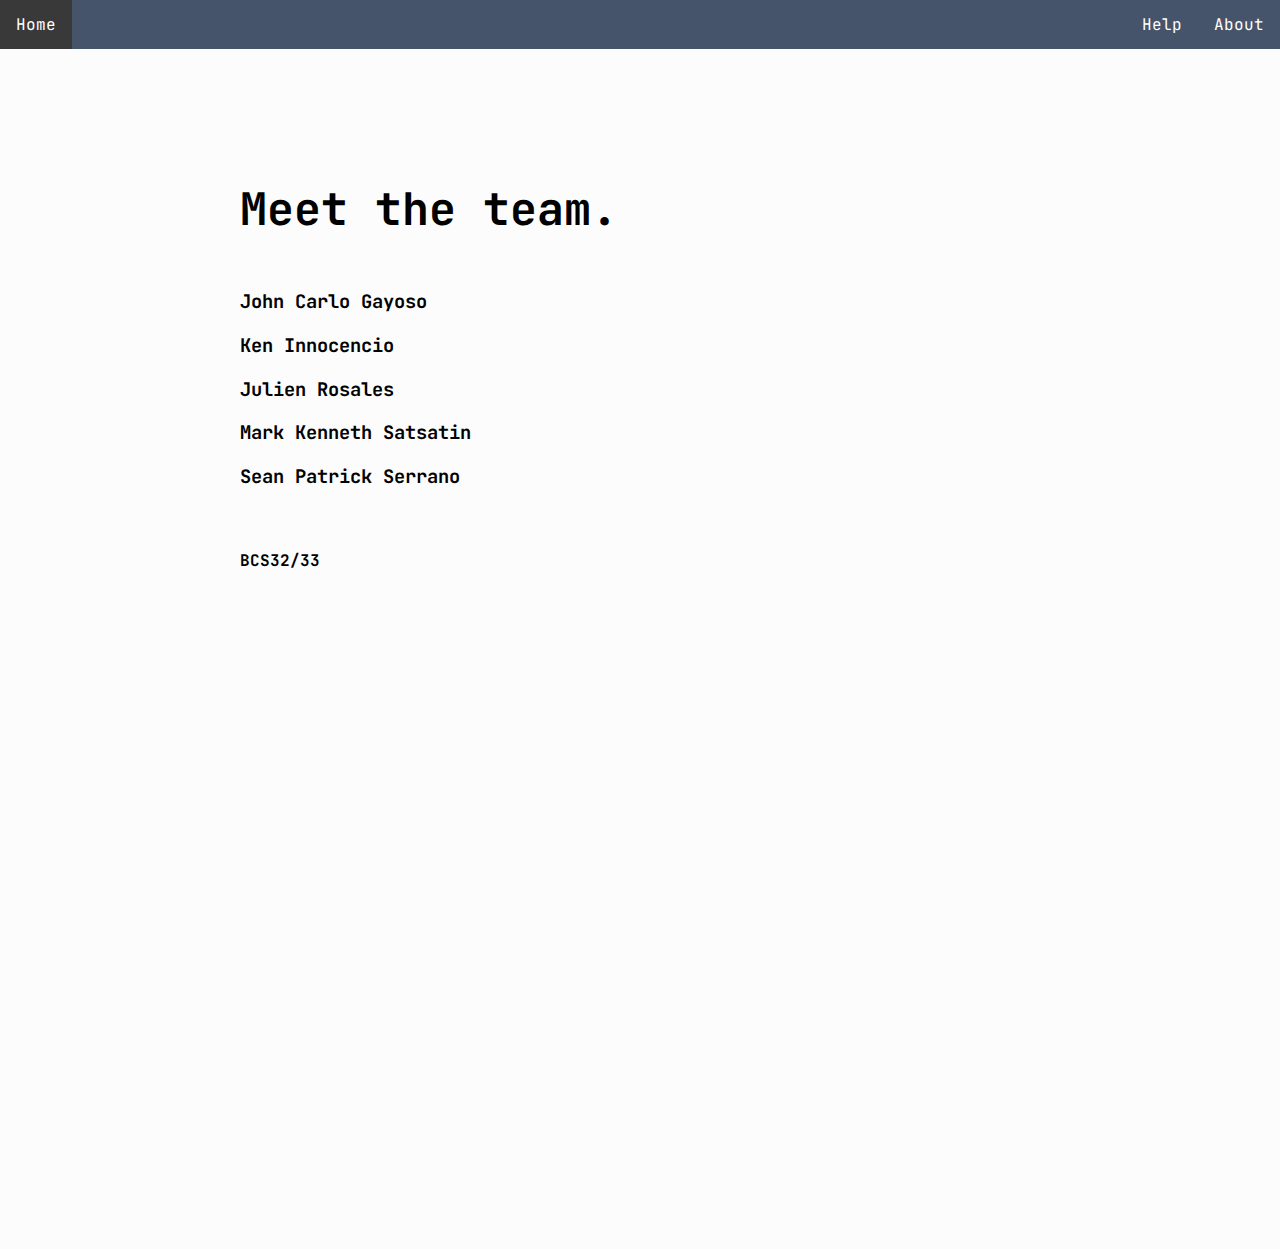
<file: about.html>
<!DOCTYPE html>
<html lang="en">
<head>
    <meta charset="UTF-8">
    <meta http-equiv="X-UA-Compatible" content="IE=edge">
    <meta name="viewport" content="width=device-width, initial-scale=1.0">
    <title>Automata</title>
    <link rel="stylesheet" href="styles/help.css">
<body>
    <div class="navbar">
        <div class="dropdown">
            <a href="index.html">Home</a>
            <a href="about.html" id="float-right">About</a>
            <a href="help.html" id="float-right">Help</a>
        </div>
    </div>
    <div class="container">
        <h1>Meet the team.</h1>
        <h3>John Carlo Gayoso</h3>
        <h3>Ken Innocencio</h3>
        <h3>Julien Rosales</h3>
        <h3>Mark Kenneth Satsatin</h3>
        <h3>Sean Patrick Serrano</h3>
        <br>
        <h4>BCS32/33</h4>
    </div>
</body>
</html>
</file>
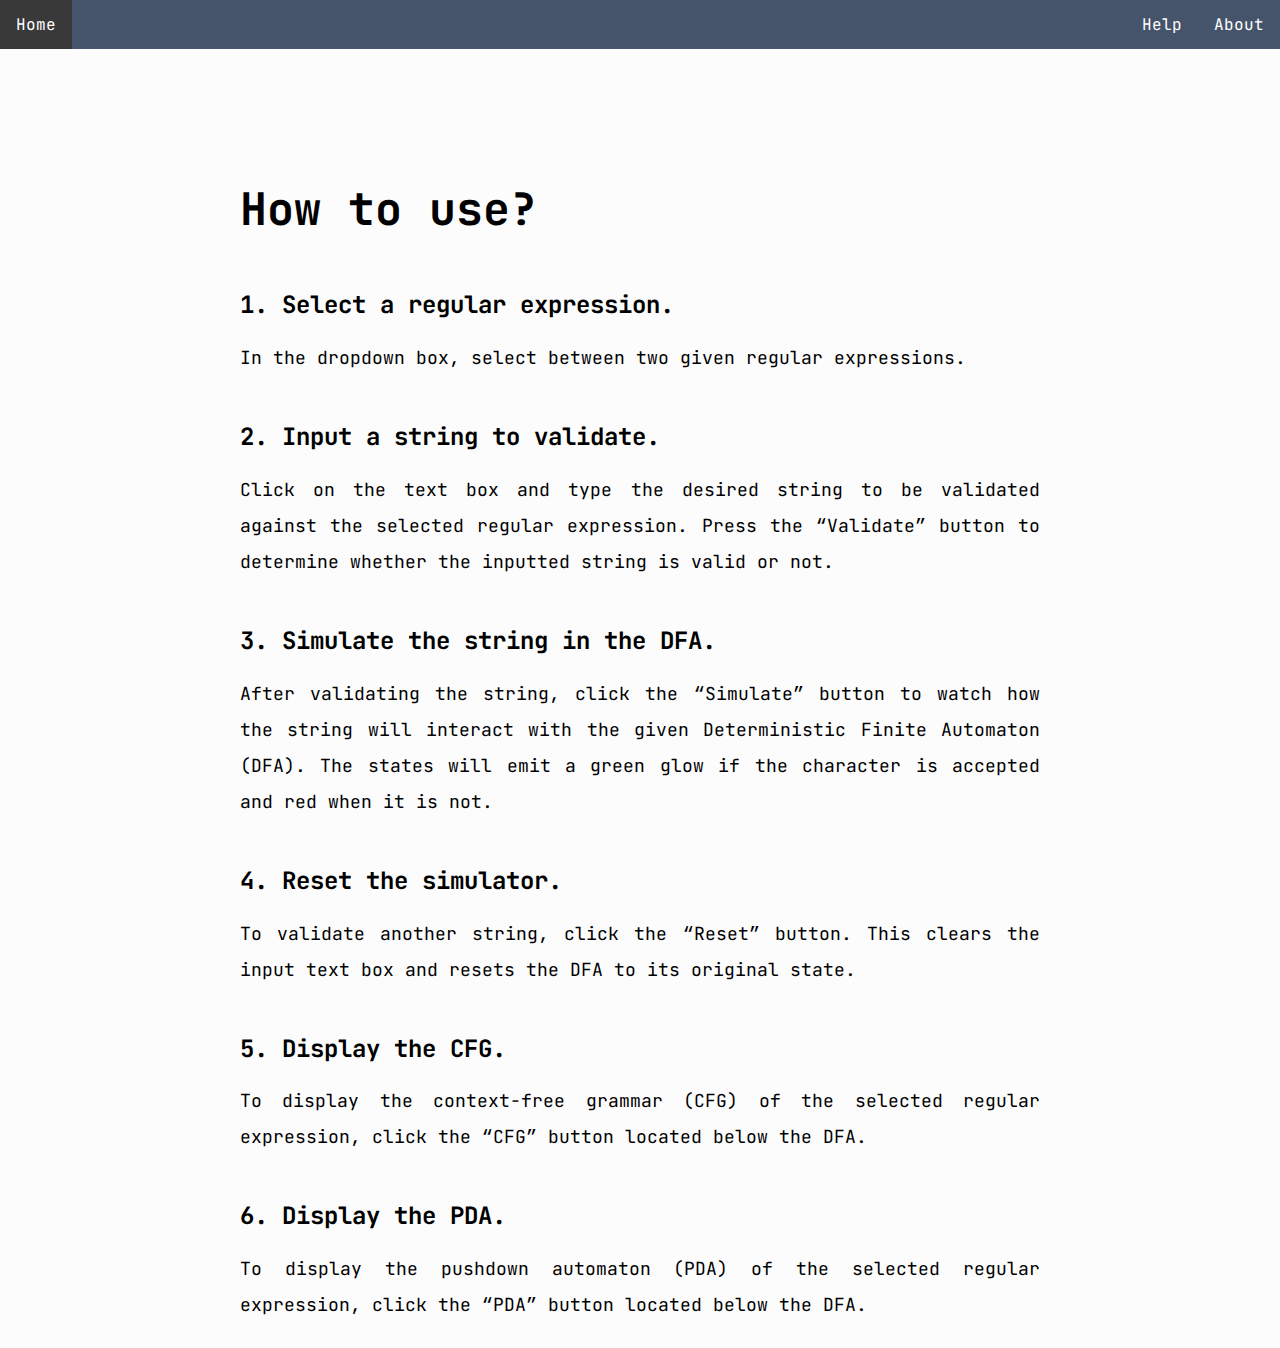
<file: help.html>
<!DOCTYPE html>
<html lang="en">
<head>
    <meta charset="UTF-8">
    <meta http-equiv="X-UA-Compatible" content="IE=edge">
    <meta name="viewport" content="width=device-width, initial-scale=1.0">
    <title>Automata</title>
    <link rel="stylesheet" href="styles/help.css">
<body>
    <div class="navbar">
        <div class="dropdown">
            <a href="index.html">Home</a>
            <a href="about.html" id="float-right">About</a>
            <a href="help.html" id="float-right">Help</a>
        </div>
    </div>
    <div class="container">
        <h1>How to use?</h1>
        <h2>1.	Select a regular expression.</h2>
        <p>In the dropdown box, select between two given regular expressions.</p>
        <h2>2.	Input a string to validate.</h2>
        <p>Click on the text box and type the desired string to be validated against the selected regular expression. Press the “Validate” button to determine whether the inputted string is valid or not.</p>
        <h2>3.	Simulate the string in the DFA.</h2>
        <p>After validating the string, click the “Simulate” button to watch how the string will interact with the given Deterministic Finite Automaton (DFA). The states will emit a green glow if the character is accepted and red when it is not.</p>
        <h2>4.	Reset the simulator.</h2>
        <p>To validate another string, click the “Reset” button. This clears the input text box and resets the DFA to its original state. </p>
        <h2>5.	Display the CFG.</h2>
        <p>To display the context-free grammar (CFG) of the selected regular expression, click the “CFG” button located below the DFA.</p>
        <h2>6.	Display the PDA.</h2>
        <p>To display the pushdown automaton (PDA) of the selected regular expression, click the “PDA” button located below the DFA.
        </p>
    </div>
</body>
</html>
</file>
<file: styles/help.css>
@import url('https://fonts.googleapis.com/css2?family=JetBrains+Mono&display=swap');
body {
    width: auto;
    min-width: 600px;
    height: 100vh;
    margin: 0;
    background-color: #FCFCFD;
    font-family: "JetBrains Mono";
}

/* Navbar container */
.navbar {
    width: 100%;
    overflow: hidden;
    background-color: #45546a;
  }
  
  /* Links inside the navbar */
  .navbar a {
    float: left;
    font-size: 16px;
    color: white;
    text-align: center;
    text-decoration: none;
    font-size: 16px;
    border: none;
    outline: none;
    color: white;
    padding: 14px 16px;
    background-color: inherit;
    margin: 0; /* Important for vertical align on mobile phones */
  }

  #float-right{
    float: right;
  }
  /* Buttons CSS */
  .btn {
    align-items: center;
    appearance: none;
    background-color: #FCFCFD;
    border-radius: 15px;
    border-width: 0;
    background-color: #45546a;
    color: white;
    cursor: pointer;
    font-family: "JetBrains Mono";
    height: 35px;
    display: flex;
    justify-content: space-between;
    line-height: 1;
    list-style: none;
    overflow: hidden;
    padding-left: 16px;
    padding-right: 16px;
    text-align: left;
    text-decoration: none;
    transition: box-shadow .15s,transform .15s;
    user-select: none;
    -webkit-user-select: none;
    font-size: 18px;
    margin-right: 20px;
    margin-top: 15px;
  }
  
  .btn:hover {
    transform: scale(1.05);
    background-color: #4c596b;
  }
   /* Dropdown button */
   .dropdown .dropbtn {
    font-size: 16px;
    border: none;
    outline: none;
    color: white;
    padding: 14px 16px;
    background-color: inherit;
    font-family: "JetBrains Mono";
    margin: 0; /* Important for vertical align on mobile phones */
  }
  
  /* Add a red background color to navbar links on hover */
  .navbar a:hover, .dropdown:hover .dropbtn {
    background-color: #393939;
  }

  .container{
  position: relative;
  align-items: center;
  width: 800px;  /*600*/
  height: 1000px;  /*250*/
  margin: auto;
  padding: 100px;
  }

  h1 {
    font-size: 45px;
    padding-bottom: 20px;
  }
  p {
    line-height: 2;
    text-align: justify;
    padding-bottom: 25px;
    font-size: 18px;
  }
</file>
